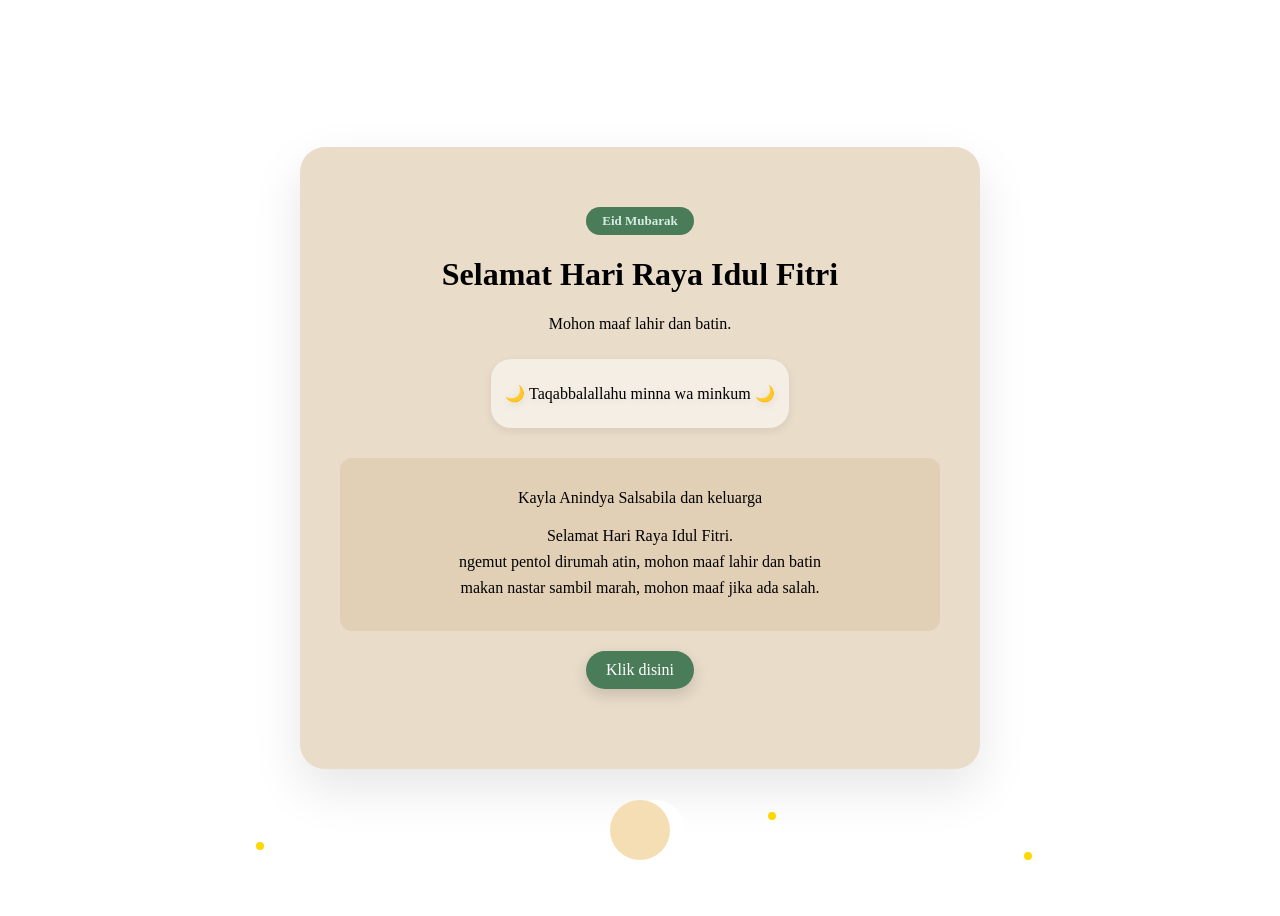
<file: index.html>
<!DOCTYPE html>
<html lang="id">
<head>
  <meta charset="UTF-8" />
  <meta name="viewport" content="width=device-width, initial-scale=1.0" />
  <title>Selamat Idul Fitri</title>
  <link rel="stylesheet" href="styles.css" />
</head>
<body>
  <div class="page-wrap">
    <header class="hero">
      <div class="badge">Eid Mubarak</div>
      <h1>Selamat Hari Raya Idul Fitri</h1>
      <p class="sub">Mohon maaf lahir dan batin.</p>

      <div class="card">
        <p class="card-text">🌙 Taqabbalallahu minna wa minkum 🌙</p>
      </div>

      <div class="heart-card">
        <p class="heart-title">Kayla Anindya Salsabila dan keluarga</p>
        <p class="heart-message">
          Selamat Hari Raya Idul Fitri.<br>
          ngemut pentol dirumah atin, mohon maaf lahir dan batin<br>
          makan nastar sambil marah, mohon maaf jika ada salah.
        </p>
      </div>

      <a class="button-link" href="mantan.html">Klik disini</a>
    </header>
  </div>
</body>
</html>
<section class="animation-row">
  <div class="cloud cloud-1"></div>
  <div class="cloud cloud-2"></div>
  <div class="crescent"></div>
  <div class="star star-1"></div>
  <div class="star star-2"></div>
  <div class="star star-3"></div>
</section>
</file>
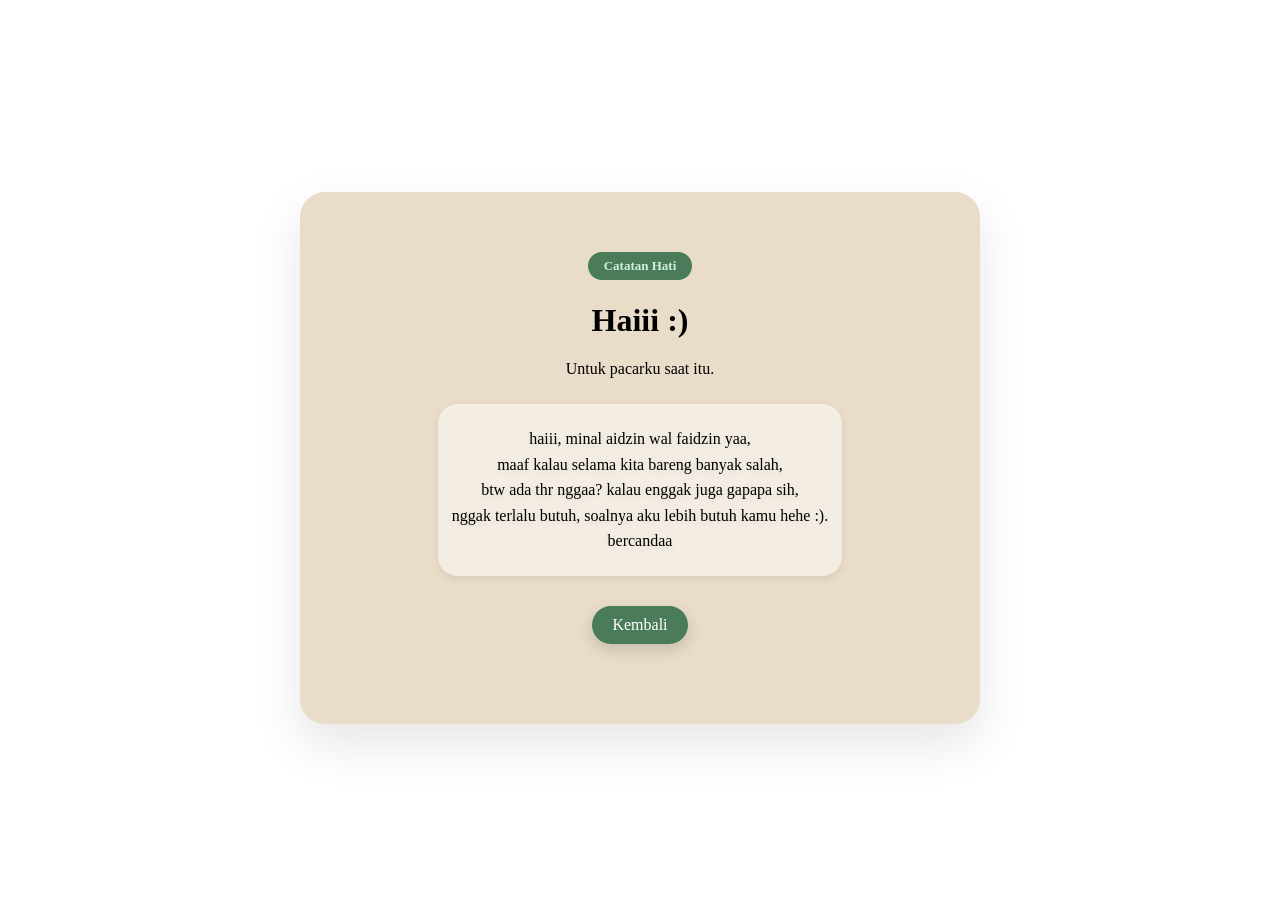
<file: ke2.html>
<!DOCTYPE html>
<html lang="id">
<head>
  <meta charset="UTF-8" />
  <meta name="viewport" content="width=device-width, initial-scale=1.0" />
  <title>Pesan</title>
  <link rel="stylesheet" href="styles.css" />
</head>
<body>
  <div class="page-wrap">
    <header class="hero">
      <div class="badge">Catatan Hati</div>

      <h1>Haiii :)</h1>
      <p class="sub">Untuk pacarku saat itu.</p>

      <div class="card">
        <p class="card-text">
          haiii, minal aidzin wal faidzin yaa,<br>
maaf kalau selama kita bareng banyak salah,<br>
btw ada thr nggaa? kalau enggak juga gapapa sih,<br>
nggak terlalu butuh, soalnya aku lebih butuh kamu hehe :).<br>
bercandaa
        </p>
      </div>

      <a class="button-link" href="index.html">Kembali</a>
    </header>
  </div>
</body>
</html>
</file>
<file: styles.css>
bbody {
  font-family: Arial;
  text-align: center;
  background: linear-gradient(135deg, #f5f5dc, #ffffff, #d2b48c);
  color: #3e2c23;
}

.hero {
  position: relative;
  background: #e9dcc9;
  padding: 60px 40px;
  border-radius: 25px;
  width: 90%;
  max-width: 900px;

  /* center */
  margin: auto;

  /* shadow biar ngangkat */
  box-shadow: 0 20px 50px rgba(0,0,0,0.1);

  /* penting buat animasi di dalam */
  overflow: hidden;
}

.animation-row {
  position: absolute;
  bottom: 0;
  left: 0;
  width: 100%;
  height: 150px;
  pointer-events: none;
}

.hero > * {
  position: relative;
  z-index: 2;
}

.card {
  margin: 20px;
  padding: 15px;
  background: #1e293b;
  border-radius: 10px;
}

.heart-message,
.card-text {
  line-height: 1.6;
}

.button-link {
  display: inline-block;
  margin-top: 20px;
  padding: 10px 20px;
  background: #22c55e;
  color: white;
  text-decoration: none;
  border-radius: 8px;
}

.button-link:hover {
  background: #16a34a;
}

.card {
  display: inline-block; /* penting biar ngikut teks */
  padding: 6px 14px;     /* diperkecil */
  margin: 10px auto;
  background: rgba(255, 255, 255, 0.5); /* lebih transparan */
  border-radius: 20px;

  /* buang kesan tebel */
  box-shadow: 0 3px 8px rgba(0,0,0,0.08);
}

.card-text {
  animation: floatSmooth 5s ease-in-out infinite !important;
}

@keyframes floatSmooth {
  0% {
    transform: translateY(0px);
  }
  50% {
    transform: translateY(-4px);
  }
  100% {
    transform: translateY(0px);
  }
}

.heart-card {
  background: rgba(210, 180, 140, 0.3);
  padding: 15px;
  border-radius: 12px;
  margin-top: 20px;
}

.card:hover {
  transform: scale(1.05);
}

.card-text {
  animation: floatSmooth 5s ease-in-out infinite;
  text-shadow: 0 2px 8px rgba(0,0,0,0.1);
}

/* animasi naik turun */
@keyframes float {
  0% {
    transform: translateY(0px);
  }
  50% {
    transform: translateY(-8px);
  }
  100% {
    transform: translateY(0px);
  }
}

.button-link {
  display: inline-block;
  margin-top: 20px;
  padding: 12px 28px;
  background: #4a7c59;
  color: white;
  text-decoration: none;
  border-radius: 30px;
  transition: all 0.25s ease;
  box-shadow: 0 6px 15px rgba(0,0,0,0.15);
}

/* hover: naik dikit */
.button-link:hover {
  transform: translateY(-2px);
  box-shadow: 0 10px 20px rgba(0,0,0,0.2);
}

/* klik: turun + nge-press */
.button-link:active {
  transform: translateY(1px) scale(0.97);
  box-shadow: 0 3px 8px rgba(0,0,0,0.15);
}

.cloud {
  position: absolute;
  width: 120px;
  height: 60px;
  background: rgba(255,255,255,0.6);
  border-radius: 50px;
  filter: blur(2px);
}

.cloud::before,
.cloud::after {
  content: "";
  position: absolute;
  background: rgba(255,255,255,0.6);
  border-radius: 50%;
}

.cloud::before {
  width: 60px;
  height: 60px;
  top: -20px;
  left: 10px;
}

.cloud::after {
  width: 80px;
  height: 80px;
  top: -30px;
  right: 10px;
}

/* posisi + animasi */
.cloud-1 {
  bottom: 30px;
  left: -150px;
  animation: cloudMove 25s linear infinite;
}

.cloud-2 {
  bottom: 80px;
  left: -200px;
  animation: cloudMove 35s linear infinite;
}

@keyframes cloudMove {
  from {
    transform: translateX(0);
  }
  to {
    transform: translateX(120vw);
  }
}

.star {
  position: absolute;
  width: 8px;
  height: 8px;
  background: gold;
  border-radius: 50%;
  animation: twinkle 2s infinite ease-in-out;
}

.star-1 {
  bottom: 50px;
  left: 20%;
}

.star-2 {
  bottom: 80px;
  left: 60%;
  animation-delay: 1s;
}

.star-3 {
  bottom: 40px;
  left: 80%;
  animation-delay: 0.5s;
}

@keyframes twinkle {
  0%, 100% {
    opacity: 0.3;
    transform: scale(1);
  }
  50% {
    opacity: 1;
    transform: scale(1.5);
  }
}

.crescent {
  position: absolute;
  bottom: 40px;
  left: 50%;
  transform: translateX(-50%);
  width: 60px;
  height: 60px;
  background: #f5deb3;
  border-radius: 50%;
  box-shadow: 15px 0 0 #fff;

  animation: glowMoon 4s ease-in-out infinite;
}

@keyframes glowMoon {
  0%, 100% {
    box-shadow: 15px 0 0 #fff, 0 0 10px rgba(255,255,200,0.4);
  }
  50% {
    box-shadow: 15px 0 0 #fff, 0 0 20px rgba(255,255,200,0.7);
  }
}.page-wrap {
  display: flex;
  justify-content: center;
  align-items: center;
  min-height: 100vh;
}

.hero {
  text-align: center;
  max-width: 600px;
}
.badge {
  display: inline-block;
  background:#4a7c59;
  color: #d3ede1;
  padding: 6px 16px;
  border-radius: 999px;
  font-size: 13px;
  font-weight: 600;
}

.button-link {
  display: block;       /* bikin dia turun ke bawah */
  margin: 20px auto;    /* center horizontal */
  width: fit-content;   /* biar gak full lebar */

  padding: 10px 20px;
  background: #4a7c59;
  color: white;
  text-decoration: none;
  border-radius: 20px;

  transition: all 0.3s ease;
}
.button-link:hover {
  transform: translateY(-2px);

  /* glow effect */
  box-shadow: 0 0 10px rgba(74, 124, 89, 0.6),
              0 0 20px rgba(74, 124, 89, 0.4),
              0 0 30px rgba(74, 124, 89, 0.2);
}
.button-link:active {
  transform: scale(0.96);
}
</file>
